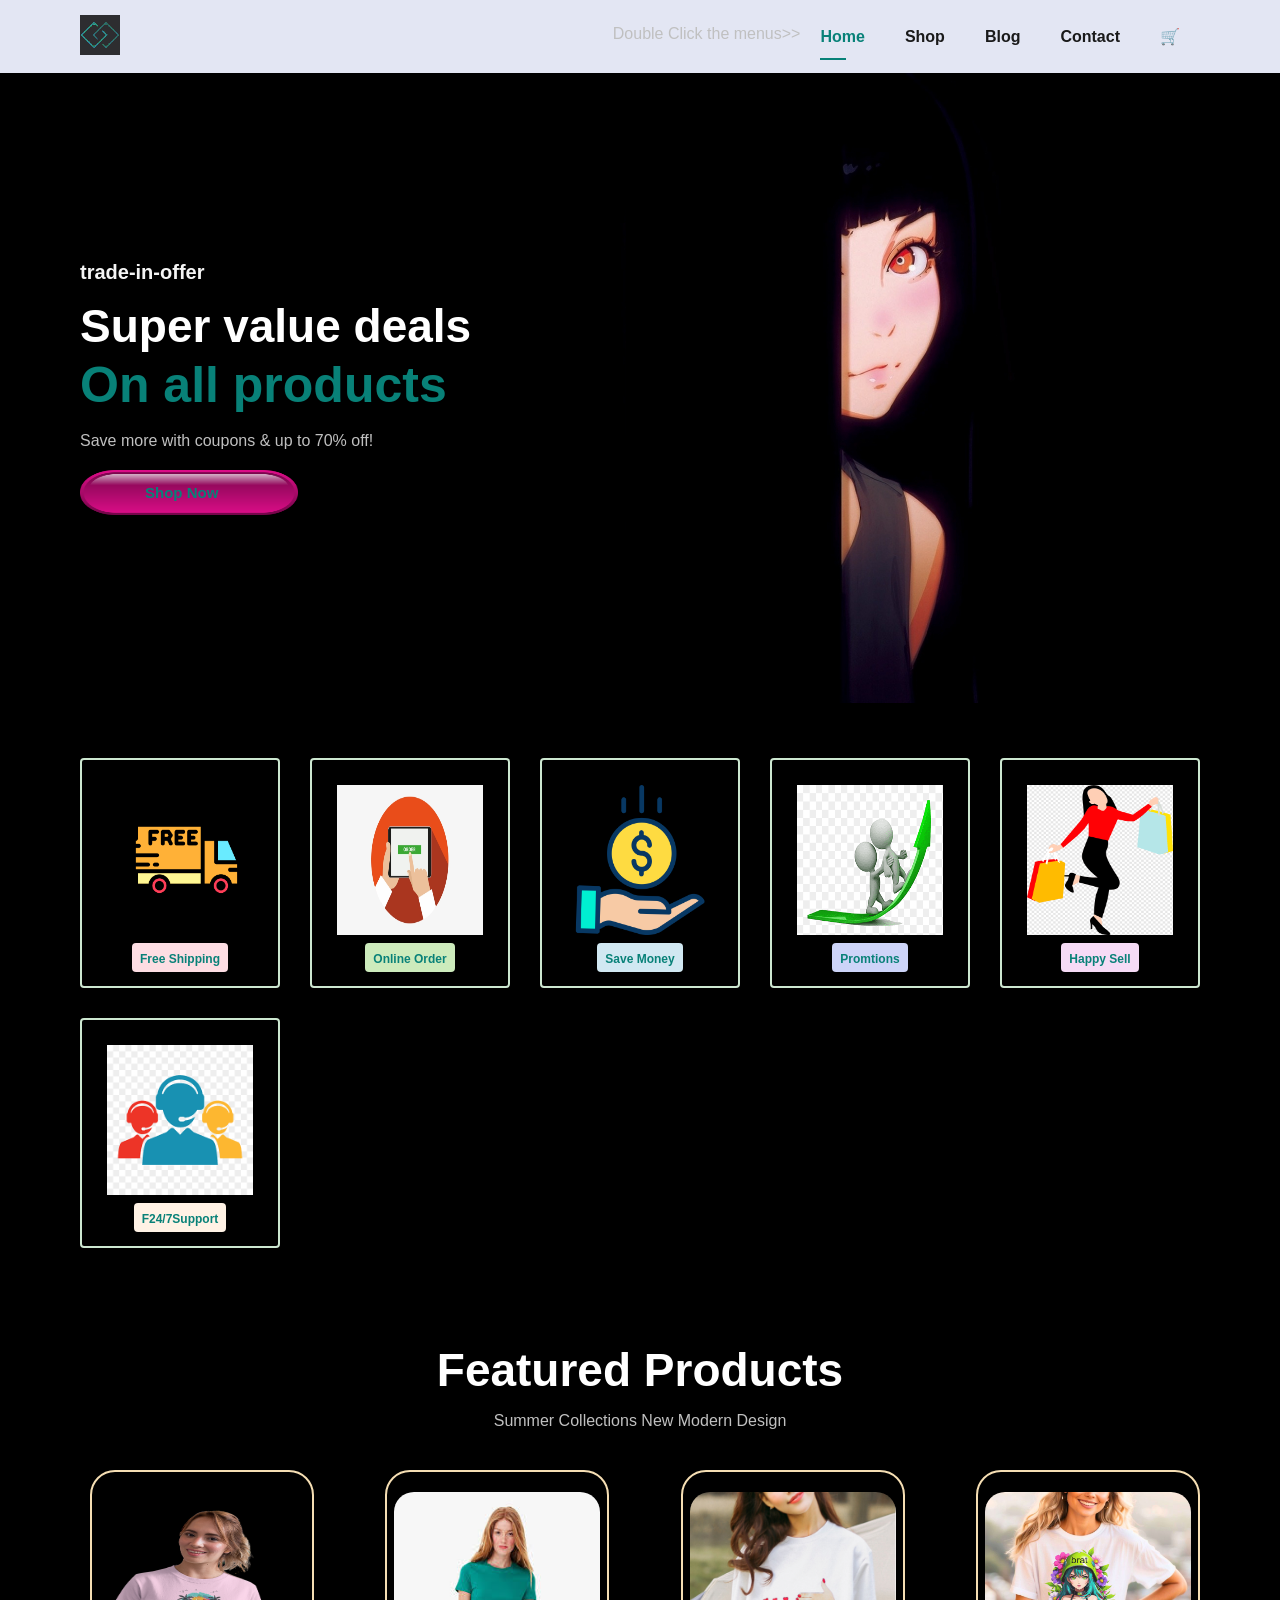
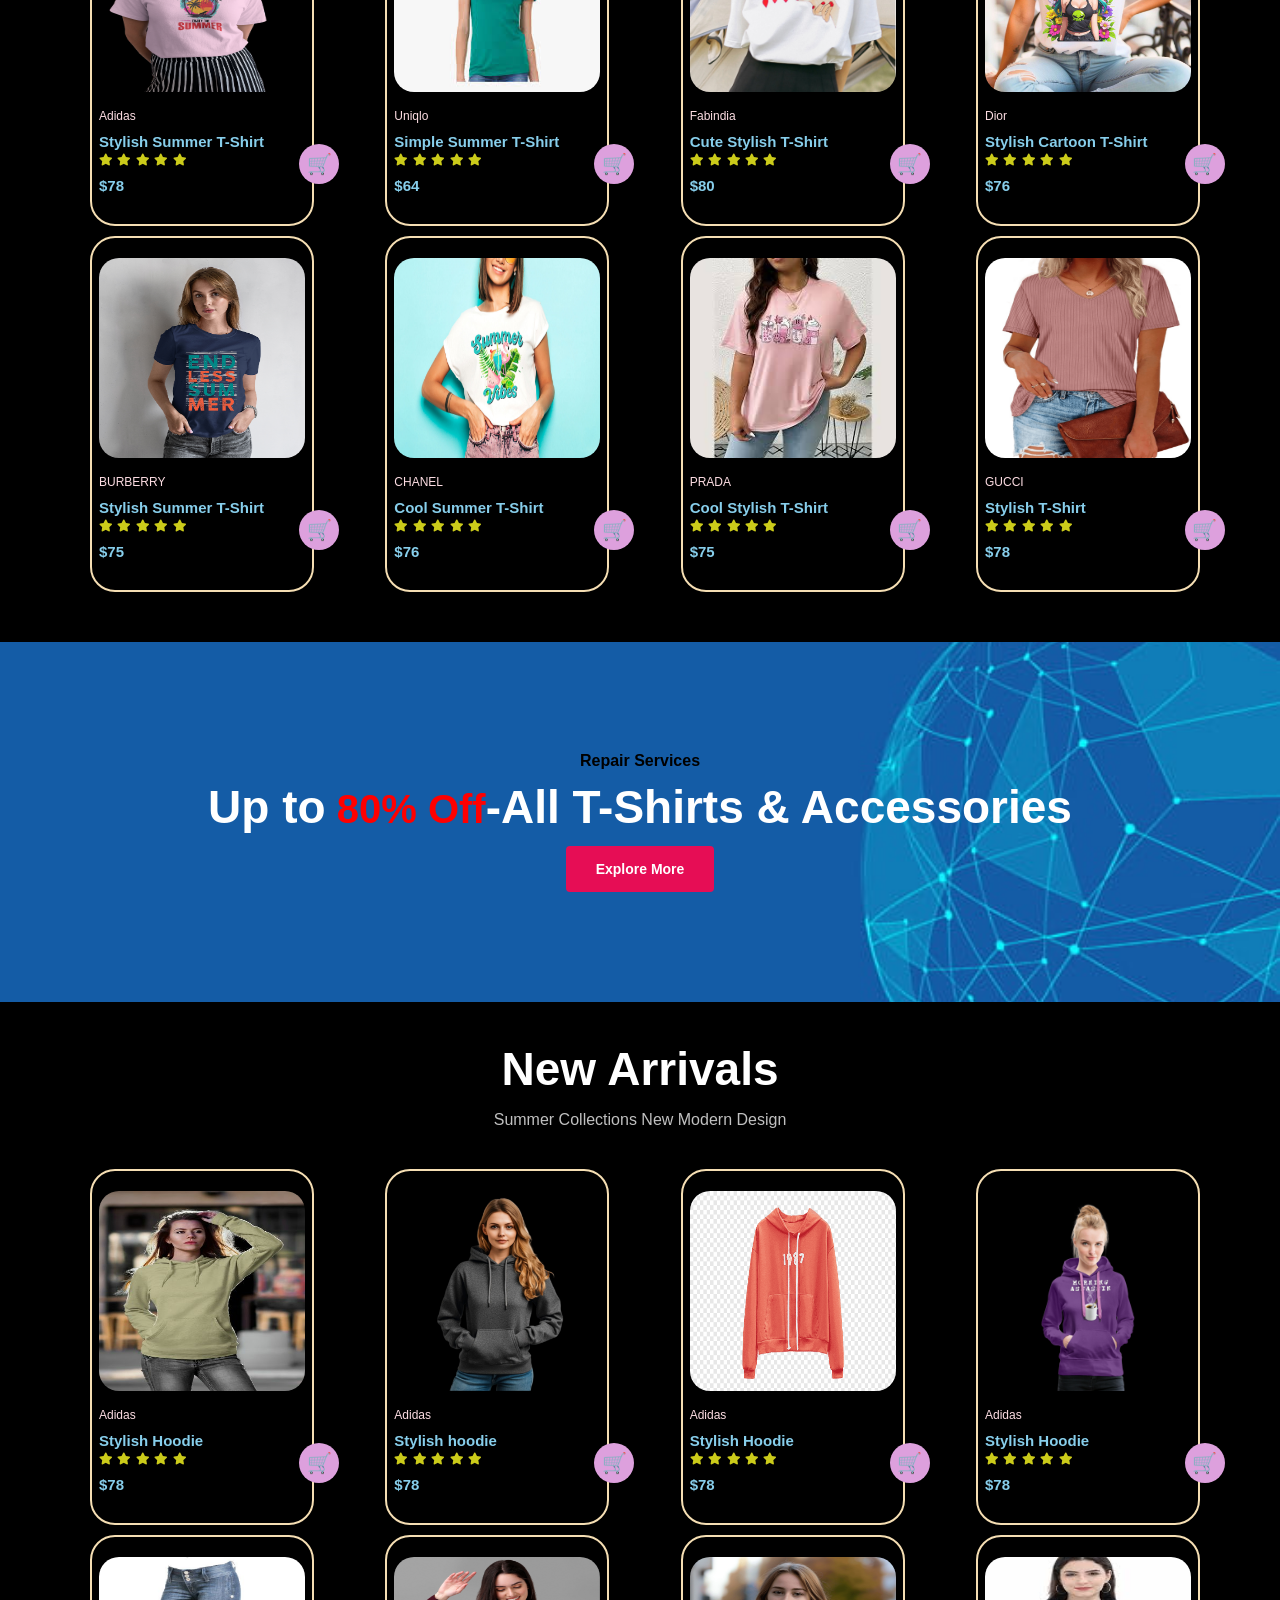
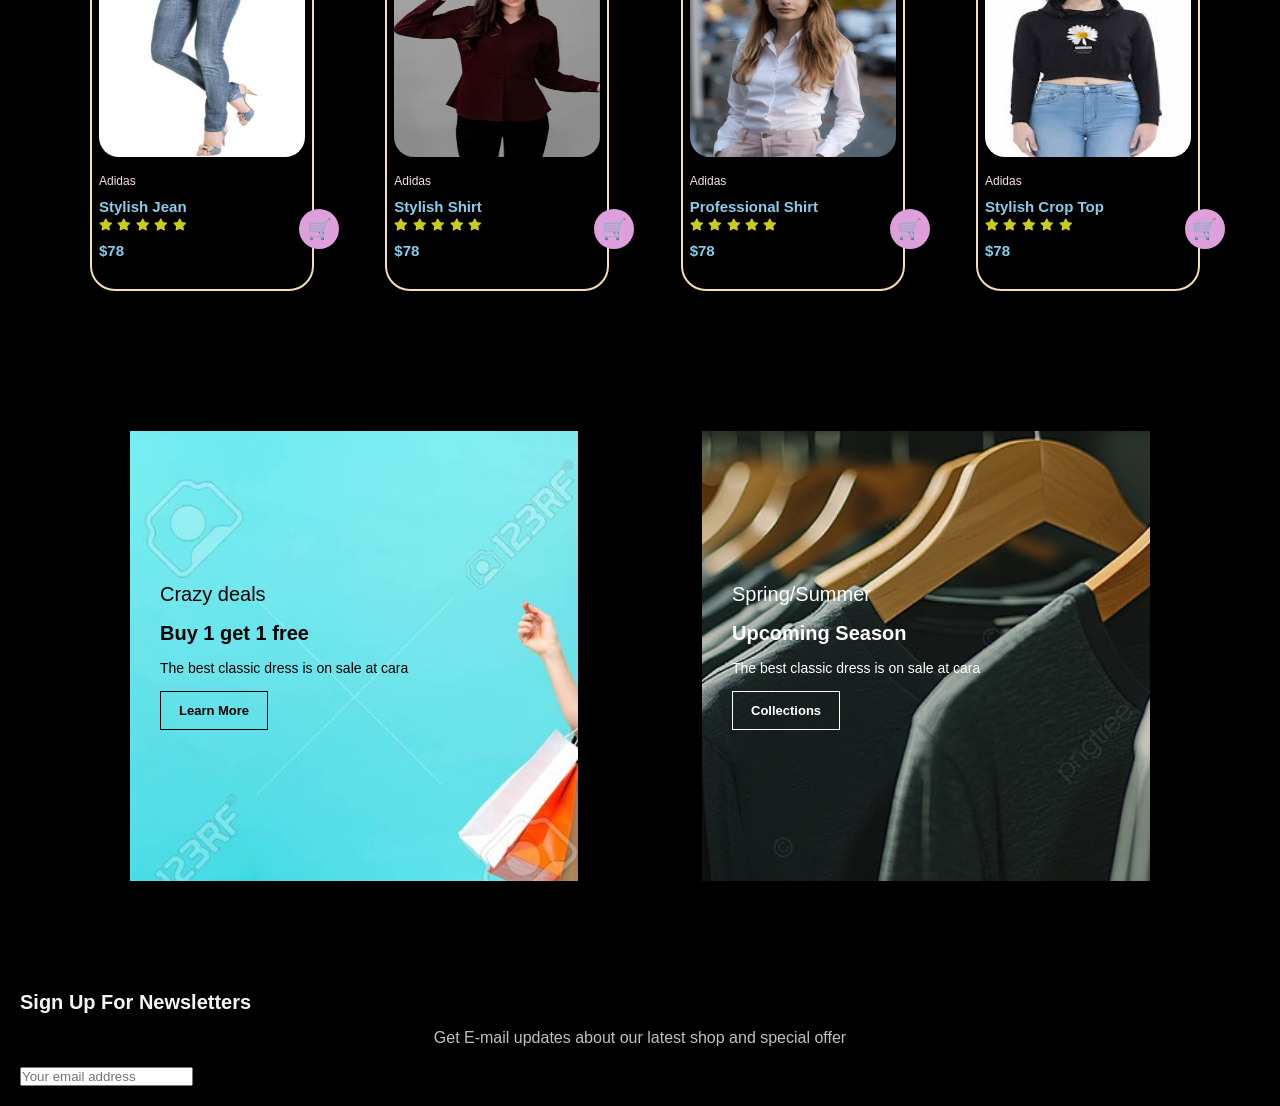
<file: index.html>
<!DOCTYPE html>
<html lang="en">
    <head>
        <meta charset="UTF-8">
        <meta http-equiv="X-UA-Compatible"content="IE=edge">
        <meta name="viewport" content="width=device-width,initial-scale=1.0">
        <title>Ecommerce </title>
        <link rel="stylesheet" href="style.css">
     
            <!-- <link rel="stylesheet" href="https://cdnjs.cloudflare.com/ajax/libs/font-awesome/6.0.0-beta3/css/all.min.css"> -->
            <link rel="stylesheet" href="https://cdnjs.cloudflare.com/ajax/libs/font-awesome/5.15.4/css/all.min.css">


          
    </head>
    <body>
        <section id="header">
            <a href="#"><img src="download.jpg" class="logo" alt="logo"></a>
            <div>
                <ul id="navbar">
                    
<p>Double Click the menus>></p>
                    <li><a class="active" href="index.html">Home</a></li>
                    <li><a href="shop.html">Shop</a></li>
                    <li><a href="blog.html">Blog</a></li>
                    <li><a href="contact.html">Contact</a></li>
                    <li><a href="bag.html">&#128722</a></li>
            
                </ul>
            
            
            </div>
        </section>
        <section id="hero">
            <h4>trade-in-offer</h4>
            <h2>Super value deals</h2>
            <h1>On all products </h1>
            <p>Save more with coupons & up to 70% off!</p>
            <button >Shop Now</button>

        </section>
        <section id="feature" class="section-p1">
            <div class="fe-box">
                <img src="ree.png"  alt="" height="150" width="150">
                <h6>Free Shipping</h6>
            </div>
            <div class="fe-box">
                <img src="or.png"  alt="" height="150" width="150">
                <h6>Online Order</h6>
            </div><div class="fe-box">
                <img src="sa.png"  alt="" height="150" width="150">
                <h6>Save Money</h6>
            </div><div class="fe-box">
                <img src="pro.png"  alt="" height="150" width="150">
                <h6>Promtions</h6>
            </div><div class="fe-box">
                <img src="ha.png"  alt="" height="150" width="150">
                <h6>Happy Sell</h6>
            </div>
            <div class="fe-box">
                <img src="su.png"  alt="" height="150" width="150">
                <h6>F24/7Support</h6>
            </div>
        </section>
        <section id="product1" class="section-p1">
            <h2>Featured Products</h2>
            <p>Summer Collections New Modern Design</p>
            <div class="pro-container">
                <div class="pro">
                 <img src="p1.png" alt="" height="200" width="10" >
                    <div class="des">
                    <span>Adidas</span>
                    <div>
                    <h5>Stylish Summer T-Shirt</h5>
                </div>
                    <div class="star">
                        <i class="fas fa-star"></i>
                        <i class="fas fa-star"></i>
                        <i class="fas fa-star"></i>
                        <i class="fas fa-star"></i>
                        <i class="fas fa-star"></i>
                    </div>
                    <h5>$78</h5>
            </div>
            <div class="cart"><h4>&#128722;</h4></div>
        </div>
        <div class="pro">
                 <img src="p2.jpg" alt="" height="200" width="10" >
                    <div class="des">
                    <span>Uniqlo</span>
                    <div>
                    <h5>Simple Summer T-Shirt</h5>
                </div>
                    <div class="star">
                        <i class="fas fa-star"></i>
                        <i class="fas fa-star"></i>
                        <i class="fas fa-star"></i>
                        <i class="fas fa-star"></i>
                        <i class="fas fa-star"></i>
                    </div>
                    <h5>$64</h5>
            </div>
            <div class="cart"><h4>&#128722;</h4></div>
        </div>
        <div class="pro">
        <img src="p3.png" alt="" height="200" width="10" >
           <div class="des">
           <span>Fabindia</span>
           <div>
           <h5>Cute Stylish T-Shirt</h5>
       </div>
           <div class="star">
               <i class="fas fa-star"></i>
               <i class="fas fa-star"></i>
               <i class="fas fa-star"></i>
               <i class="fas fa-star"></i>
               <i class="fas fa-star"></i>
           </div>
           <h5>$80</h5>
   </div>
   <div class="cart"><h4>&#128722;</h4></div>
</div>
    <div class="pro">
    <img src="p4.jpg" alt="" height="200" width="10" >
   <div class="des">
   <span>Dior</span>
   <div>
   <h5>Stylish Cartoon T-Shirt</h5>
</div>
   <div class="star">
       <i class="fas fa-star"></i>
       <i class="fas fa-star"></i>
       <i class="fas fa-star"></i>
       <i class="fas fa-star"></i>
       <i class="fas fa-star"></i>
   </div>
   <h5>$76</h5>
</div>
<div class="cart"><h4>&#128722;</h4></div>
</div>
    <div class="pro">
    <img src="p5.png" alt="" height="200" width="10" >
   <div class="des">
   <span>BURBERRY</span>
   <div>
   <h5>Stylish Summer T-Shirt</h5>
</div>
   <div class="star">
       <i class="fas fa-star"></i>
       <i class="fas fa-star"></i>
       <i class="fas fa-star"></i>
       <i class="fas fa-star"></i>
       <i class="fas fa-star"></i>
   </div>
   <h5>$75</h5>
</div>
<div class="cart"><h4>&#128722;</h4></div>
</div>
    <div class="pro">
    <img src="p6.jpg" alt="" height="200" width="10" >
   <div class="des">
   <span>CHANEL</span>
   <div>
   <h5>Cool Summer T-Shirt</h5>
</div>
   <div class="star">
       <i class="fas fa-star"></i>
       <i class="fas fa-star"></i>
       <i class="fas fa-star"></i>
       <i class="fas fa-star"></i>
       <i class="fas fa-star"></i>
   </div>
   <h5>$76</h5>
</div>
<div class="cart"><h4>&#128722;</h4></div>
</div>
<div class="pro">
<img src="p7.jpg" alt="" height="200" width="10" >
   <div class="des">
   <span>PRADA</span>
   <div>
   <h5>Cool Stylish T-Shirt</h5>
</div>
   <div class="star">
       <i class="fas fa-star"></i>
       <i class="fas fa-star"></i>
       <i class="fas fa-star"></i>
       <i class="fas fa-star"></i>
       <i class="fas fa-star"></i>
   </div>
   <h5>$75</h5>
</div>
<div class="cart"><h4>&#128722;</h4></div>
</div>
    <div class="pro">
                 <img src="p8.png" alt="" height="200" width="10" >
                    <div class="des">
                    <span>GUCCI</span>
                    <div>
                    <h5>Stylish T-Shirt</h5>
                </div>
                    <div class="star">
                        <i class="fas fa-star"></i>
                        <i class="fas fa-star"></i>
                        <i class="fas fa-star"></i>
                        <i class="fas fa-star"></i>
                        <i class="fas fa-star"></i>
                    </div>
                    <h5>$78</h5>
            </div>
            <div class="cart"><h4>&#128722;</h4></div>
        </div>
        </div>

        </section>
        <section id="banner" class="section-m1">
            <h4>Repair Services</h4>
            <h2>Up to<span> 80% Off</span>-All T-Shirts & Accessories</h2>
            <button class="normal">Explore More</button>
        </section>
        <section id="product1" class="section-p1">
            <h2>New Arrivals</h2>
            <p>Summer Collections New Modern Design</p>
            <div class="pro-container">
                <div class="pro">
                 <img src="h1.jpg" alt="" height="200" width="10" >
                    <div class="des">
                    <span>Adidas</span>
                    <div>
                    <h5>Stylish Hoodie</h5>
                </div>
                    <div class="star">
                        <i class="fas fa-star"></i>
                        <i class="fas fa-star"></i>
                        <i class="fas fa-star"></i>
                        <i class="fas fa-star"></i>
                        <i class="fas fa-star"></i>
                    </div>
                    <h5>$78</h5>
            </div>
            <div class="cart"><h4>&#128722;</h4></div>
            </div>
                <div class="pro">
                 <img src="h2.png" alt="" height="200" width="10" >
                    <div class="des">
                    <span>Adidas</span>
                    <div>
                    <h5>Stylish hoodie</h5>
                </div>
                    <div class="star">
                        <i class="fas fa-star"></i>
                        <i class="fas fa-star"></i>
                        <i class="fas fa-star"></i>
                        <i class="fas fa-star"></i>
                        <i class="fas fa-star"></i>
                    </div>
                    <h5>$78</h5>
            </div>
            <div class="cart"><h4>&#128722;</h4></div>
                </div>
                    <div class="pro">
                     <img src="h3.png" alt="" height="200" width="10" >
                        <div class="des">
                        <span>Adidas</span>
                        <div>
                        <h5>Stylish Hoodie</h5>
                    </div>
                        <div class="star">
                            <i class="fas fa-star"></i>
                            <i class="fas fa-star"></i>
                            <i class="fas fa-star"></i>
                            <i class="fas fa-star"></i>
                            <i class="fas fa-star"></i>
                        </div>
                        <h5>$78</h5>
                </div>
                <div class="cart"><h4>&#128722;</h4></div>
                </div>
                        <div class="pro">
                         <img src="h4.png" alt="" height="200" width="10" >
                            <div class="des">
                            <span>Adidas</span>
                            <div>
                            <h5>Stylish Hoodie</h5>
                        </div>
                            <div class="star">
                                <i class="fas fa-star"></i>
                                <i class="fas fa-star"></i>
                                <i class="fas fa-star"></i>
                                <i class="fas fa-star"></i>
                                <i class="fas fa-star"></i>
                            </div>
                            <h5>$78</h5>
                    </div>
                    <div class="cart"><h4>&#128722;</h4></div>
                        </div>
                            <div class="pro">
                             <img src="j1.jpg" alt="" height="200" width="10" >
                                <div class="des">
                                <span>Adidas</span>
                                <div>
                                <h5>Stylish Jean</h5>
                            </div>
                                <div class="star">
                                    <i class="fas fa-star"></i>
                                    <i class="fas fa-star"></i>
                                    <i class="fas fa-star"></i>
                                    <i class="fas fa-star"></i>
                                    <i class="fas fa-star"></i>
                                </div>
                                <h5>$78</h5>
                        </div>
                        <div class="cart"><h4>&#128722;</h4></div>
                            </div>
                                <div class="pro">
                                 <img src="j2.png" alt="" height="200" width="10" >
                                    <div class="des">
                                    <span>Adidas</span>
                                    <div>
                                    <h5>Stylish Shirt</h5>
                                </div>
                                    <div class="star">
                                        <i class="fas fa-star"></i>
                                        <i class="fas fa-star"></i>
                                        <i class="fas fa-star"></i>
                                        <i class="fas fa-star"></i>
                                        <i class="fas fa-star"></i>
                                    </div>
                                    <h5>$78</h5>
                            </div>
                            <div class="cart"><h4>&#128722;</h4></div>
                        </div>
                                    <div class="pro">
                                     <img src="j3.png" alt="" height="200" width="10" >
                                        <div class="des">
                                        <span>Adidas</span>
                                        <div>
                                        <h5>Professional Shirt</h5>
                                    </div>
                                        <div class="star">
                                            <i class="fas fa-star"></i>
                                            <i class="fas fa-star"></i>
                                            <i class="fas fa-star"></i>
                                            <i class="fas fa-star"></i>
                                            <i class="fas fa-star"></i>
                                        </div>
                                        <h5>$78</h5>
                                </div>
                                <div class="cart"><h4>&#128722;</h4></div>
                                    </div>
                                        <div class="pro">
                                         <img src="j4.jpg" alt="" height="200" width="10" >
                                            <div class="des">
                                            <span>Adidas</span>
                                            <div>
                                            <h5>Stylish Crop Top</h5>
                                        </div>
                                            <div class="star">
                                                <i class="fas fa-star"></i>
                                                <i class="fas fa-star"></i>
                                                <i class="fas fa-star"></i>
                                                <i class="fas fa-star"></i>
                                                <i class="fas fa-star"></i>
                                            </div>
                                            <h5>$78</h5>
                                    </div>
                                    <div class="cart"><h4>&#128722;</h4></div>
                                    </div>
                                    </div>
        </section>
        <section id="sm-banner" class="section-p1">
            <div class="banner-box">
               <h4>Crazy deals</h4>
               <h2>Buy 1 get 1 free</h2>
               <span>The best classic dress is on sale at cara</span>
               <button class="white">Learn More</button>
            </div>
            <div class="banner-box banner-box2">
               <h4>Spring/Summer</h4>
               <h2>Upcoming Season</h2>
               <span>The best classic dress is on sale at cara</span>
               <button class="black">Collections</button>
            </div>
        </section>
       
 <section id="newsletter" class="section-p1 section-m1">
            <div class="newsletter-section">
                <h4>Sign Up For Newsletters</h4>
                <p>Get E-mail updates about our latest shop and <span>special offer</span></p>
                <input type="text" placeholder="Your email address">
            </div>
        </section>
        

        <script src="script.js"></script>
    </body>
</html>
</file>
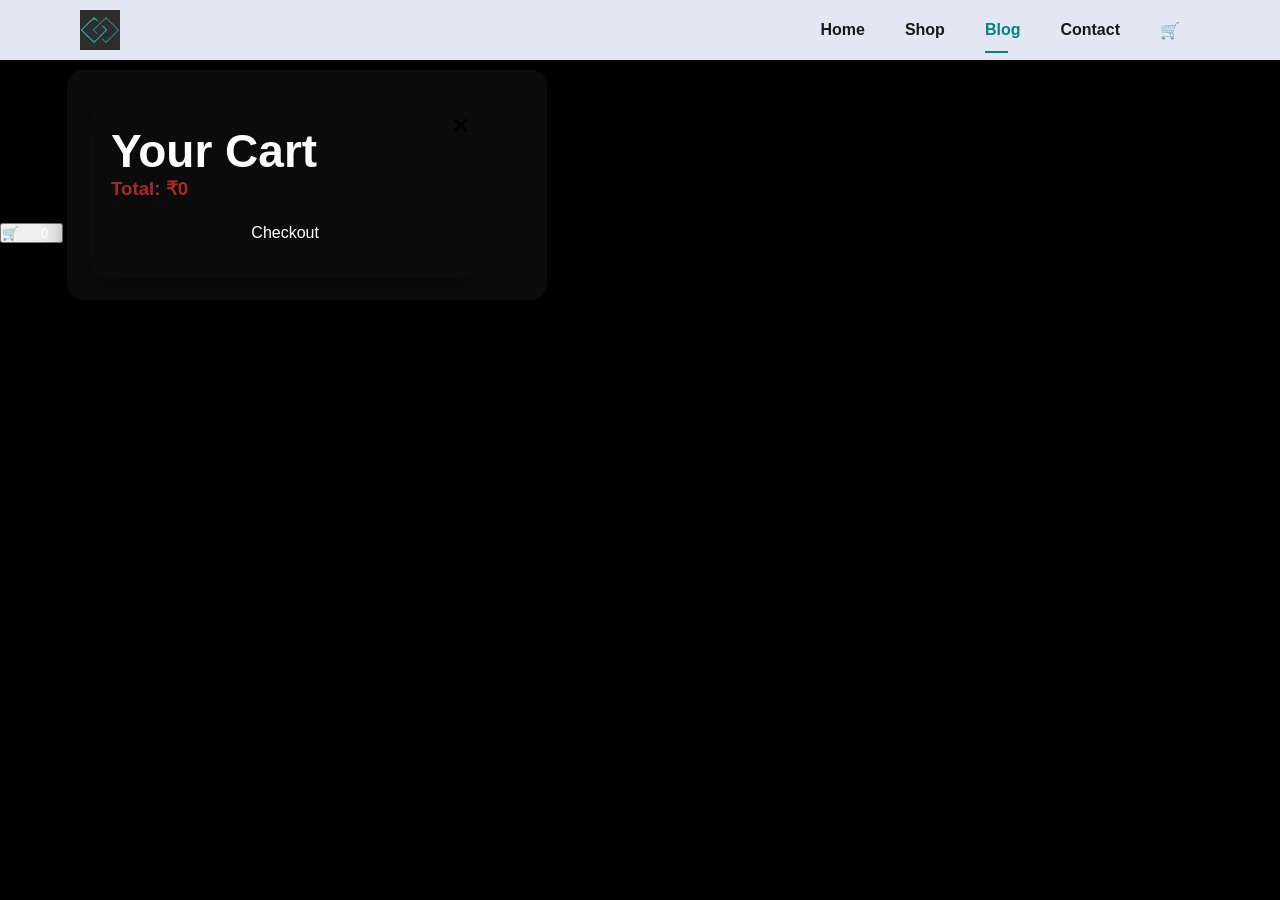
<file: bag.html>
<!-- CART BUTTON -->
<html lang="en">
    <head>
        <meta charset="UTF-8">
        <meta http-equiv="X-UA-Compatible"content="IE=edge">
        <meta name="viewport" content="width=device-width,initial-scale=1.0">
        <title>Ecommerce </title>
        <link rel="stylesheet" href="style.css">
     
            <!-- <link rel="stylesheet" href="https://cdnjs.cloudflare.com/ajax/libs/font-awesome/6.0.0-beta3/css/all.min.css"> -->
            <link rel="stylesheet" href="https://cdnjs.cloudflare.com/ajax/libs/font-awesome/5.15.4/css/all.min.css">


          
    </head><body>
        <section id="header">
            <a href="#"><img src="download.jpg" class="logo" alt="logo"></a>
            <div>
                <ul id="navbar">
                    

                    <li><a  href="index.html">Home</a></li>
                    <li><a href="shop.html">Shop</a></li>
                    <li><a class="active" href="blog.html">Blog</a></li>
                
                    <li><a href="contact.html">Contact</a></li>
                    <li><a href="bag.html">&#128722</a></li>
            
                </ul>
            
            
            </div>
        </section>

    <button id="openCart" class="icon-btn">
  🛒 <span id="cartCount" class="cart-badge">0</span>
</button>

<!-- CART MODAL -->
<div id="cartModal" class="btn-outline">
  <div class="btn-outline">
    <h2>Your Cart</h2>
    <button id="closeCart" class="close-cart">✕</button>

    <div id="cartItems"></div>

    <h3>Total: ₹<span id="cartTotal">0</span></h3>

    <button class="checkout-btn">Checkout</button>
  </div>
</div>
<style>/* CART MODAL BACKDROP */
.cart-modal {
  position: fixed;
  inset: 0;
  background: rgba(0, 0, 0, 0.65);
  display: none;
  justify-content: center;
  align-items: center;
  z-index: 3000;
}

/* CART BOX */
.btn-outline {
  background: #0b0b0b;
  padding: 22px;
  width: 90%;
  max-width: 480px;
  border-radius: 16px;
  color: var(--white);
  box-shadow: 0 8px 28px rgba(0,0,0,0.4);
  position: relative;
  animation: popIn 0.25s ease;
}

/* MODAL ANIMATION */
@keyframes popIn {
  from { transform: scale(0.85); opacity: 0; }
  to   { transform: scale(1); opacity: 1; }
}

/* CLOSE BUTTON */
.close-cart {
  position: absolute;
  top: 12px;
  right: 12px;
  font-size: 22px;
  background: transparent;
  border: none;
  cursor: pointer;
  color: var(--accent);
  font-weight: 700;
}

/* CART ITEMS */
.cart-item {
  background: #111;
  padding: 12px;
  border-radius: 12px;
  display: flex;
  align-items: center;
  justify-content: space-between;
  margin-bottom: 12px;
  border: 1px solid rgba(255,255,255,0.08);
}

.cart-item img {
  width: 60px;
  height: 60px;
  object-fit: contain;
  border-radius: 8px;
}

/* REMOVE BUTTON */
.remove-btn {
  background: #e63939;
  padding: 6px 12px;
  border-radius: 8px;
  border: none;
  color: #fff;
  cursor: pointer;
  font-size: 14px;
  transition: 0.2s;
}
.remove-btn:hover {
  background: #c82323;
}

/* TOTAL */
#cartTotal {
  font-weight: 700;
  color: var(--accent);
}

/* CHECKOUT BUTTON */
.checkout-btn {
  width: 100%;
  padding: 14px;
  border-radius: 12px;
  background: var(--accent);
  border: none;
  font-size: 16px;
  color: #fff;
  cursor: pointer;
  margin-top: 10px;
  transition: 0.25s;
}
.checkout-btn:hover {
  transform: translateY(-2px);
}

/* HEADER CART BADGE */
.cart-badge {
  background: var(--accent);
  padding: 6px 12px;
  border-radius: 40px;
  font-weight: 700;
  font-size: 14px;
  margin-left: 6px;
  color: #fff;
}
</style>
</file>
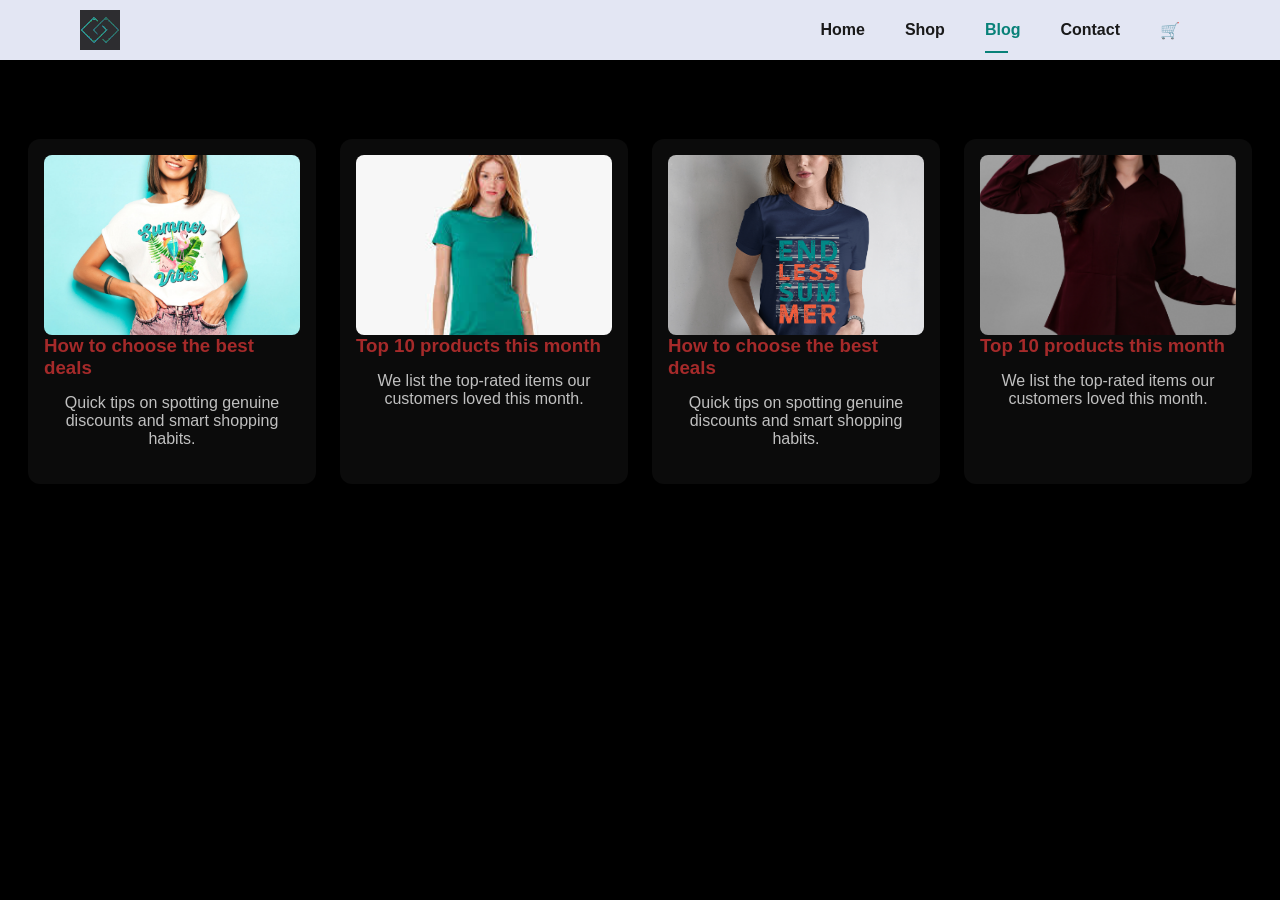
<file: blog.html>
<html lang="en">
    <head>
        <meta charset="UTF-8">
        <meta http-equiv="X-UA-Compatible"content="IE=edge">
        <meta name="viewport" content="width=device-width,initial-scale=1.0">
        <title>Ecommerce </title>
        <link rel="stylesheet" href="style.css">
     
            <!-- <link rel="stylesheet" href="https://cdnjs.cloudflare.com/ajax/libs/font-awesome/6.0.0-beta3/css/all.min.css"> -->
            <link rel="stylesheet" href="https://cdnjs.cloudflare.com/ajax/libs/font-awesome/5.15.4/css/all.min.css">


          
    </head>
    <body>
        <section id="header">
            <a href="#"><img src="download.jpg" class="logo" alt="logo"></a>
            <div>
                <ul id="navbar">
                    

                    <li><a  href="index.html">Home</a></li>
                    <li><a href="shop.html">Shop</a></li>
                    <li><a class="active" href="blog.html">Blog</a></li>
                
                    <li><a href="contact.html">Contact</a></li>
                    <li><a href="bag.html">&#128722</a></li>
            
                </ul>
            
            
            </div>
        </section>


<main class="container blog-page">
<h2 class="section-title">From the Blog</h2>
<div class="blog-list">
<article class="blog-card">
<img src="p6.jpg" alt="post">
<h3>How to choose the best deals</h3>
<p>Quick tips on spotting genuine discounts and smart shopping habits.</p>
<a href="#" class="read-more"></a>
</article>


<article class="blog-card">
<img src="p2.jpg" alt="post">
<h3>Top 10 products this month</h3>
<p>We list the top-rated items our customers loved this month.</p>
<a href="#" class="read-more"> </a>
</article>

<article class="blog-card">
<img src="p5.png" alt="post">
<h3>How to choose the best deals</h3>
<p>Quick tips on spotting genuine discounts and smart shopping habits.</p>
<a href="#" class="read-more"></a>
</article>


<article class="blog-card">
<img src="j2.png" alt="post">
<h3>Top 10 products this month</h3>
<p>We list the top-rated items our customers loved this month.</p>
<a href="#" class="read-more"> </a>
</article>
</div>
</main>


<script src="script.js"></script>
</body>
</html>
</file>
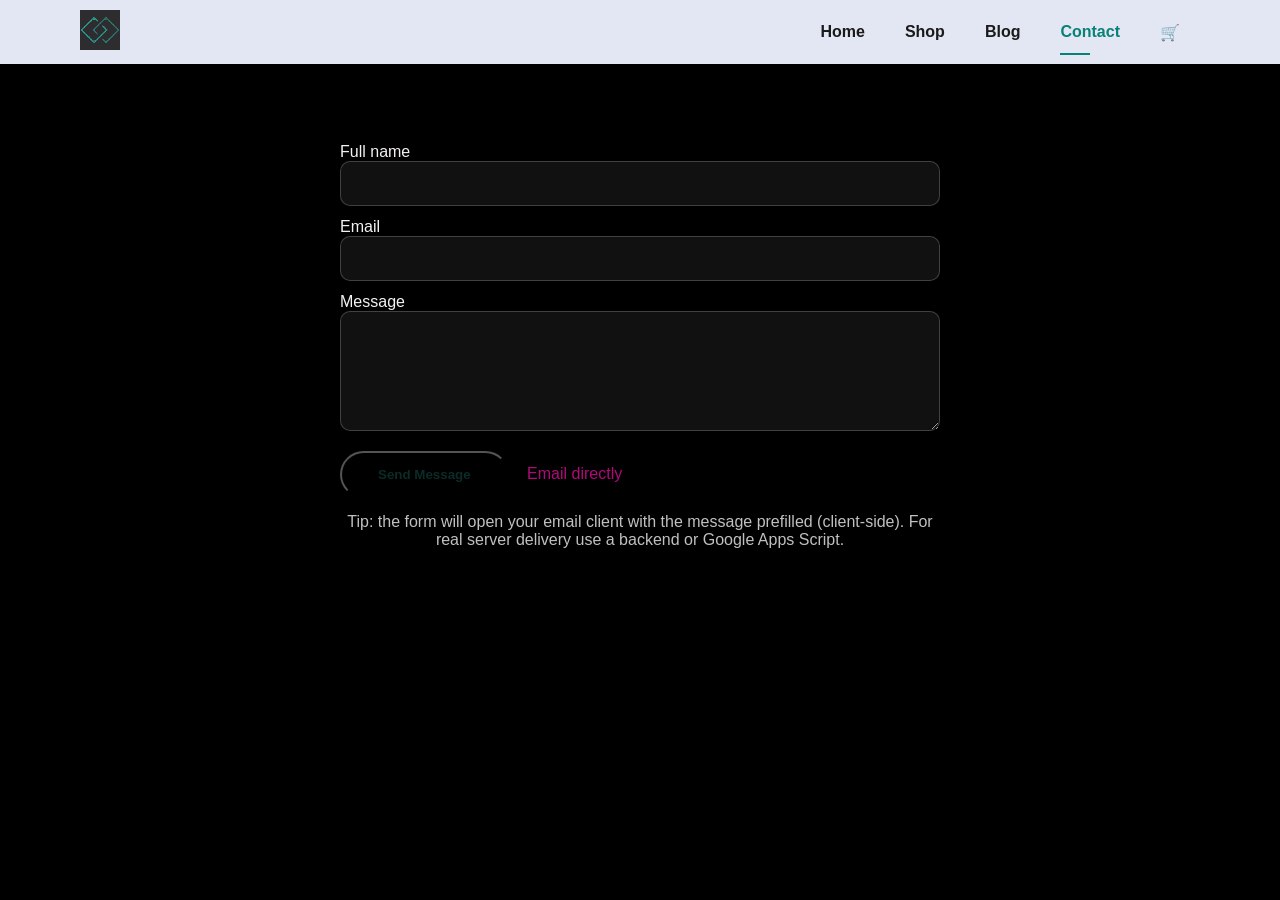
<file: contact.html>
<!doctype html>
<html lang="en">
    <head>
        <meta charset="UTF-8">
        <meta http-equiv="X-UA-Compatible"content="IE=edge">
        <meta name="viewport" content="width=device-width,initial-scale=1.0">
        <title>Ecommerce </title>
        <link rel="stylesheet" href="style.css">
     
            <!-- <link rel="stylesheet" href="https://cdnjs.cloudflare.com/ajax/libs/font-awesome/6.0.0-beta3/css/all.min.css"> -->
            <link rel="stylesheet" href="https://cdnjs.cloudflare.com/ajax/libs/font-awesome/5.15.4/css/all.min.css">


          
    </head>
    <body>
        <section id="header">
            <a href="#"><img src="download.jpg" class="logo" alt="logo"></a>
            <div>
                <ul id="navbar">
                    

                    <li><a  href="index.html">Home</a></li>
                    <li><a href="shop.html">Shop</a></li>
                    <li><a href="blog.html">Blog</a></li>
                    
                    <li><a class="active" href="contact.html">Contact</a></li>
                    <li><a href="bag.html">&#128722</a></li>
            
                </ul>
            
            
            </div>
        </section>


<main class="container contact-page">
<h2 class="section-title">Get in touch</h2>
<form id="contactForm" class="contact-form">
<label>Full name<input type="text" name="name" required></label>
<label>Email<input type="email" name="email" required></label>
<label>Message<textarea name="message" rows="6" required></textarea></label>
<div class="form-actions">
<button type="submit" class="btn-cta small">Send Message</button>
<a class="btn-outline" href="mailto:youremail@example.com">Email directly</a>
</div>
<p class="form-note">Tip: the form will open your email client with the message prefilled (client-side). For real server delivery use a backend or Google Apps Script.</p>
</form>
</main>


<script src="script.js"></script>
</body>
</html>
</file>
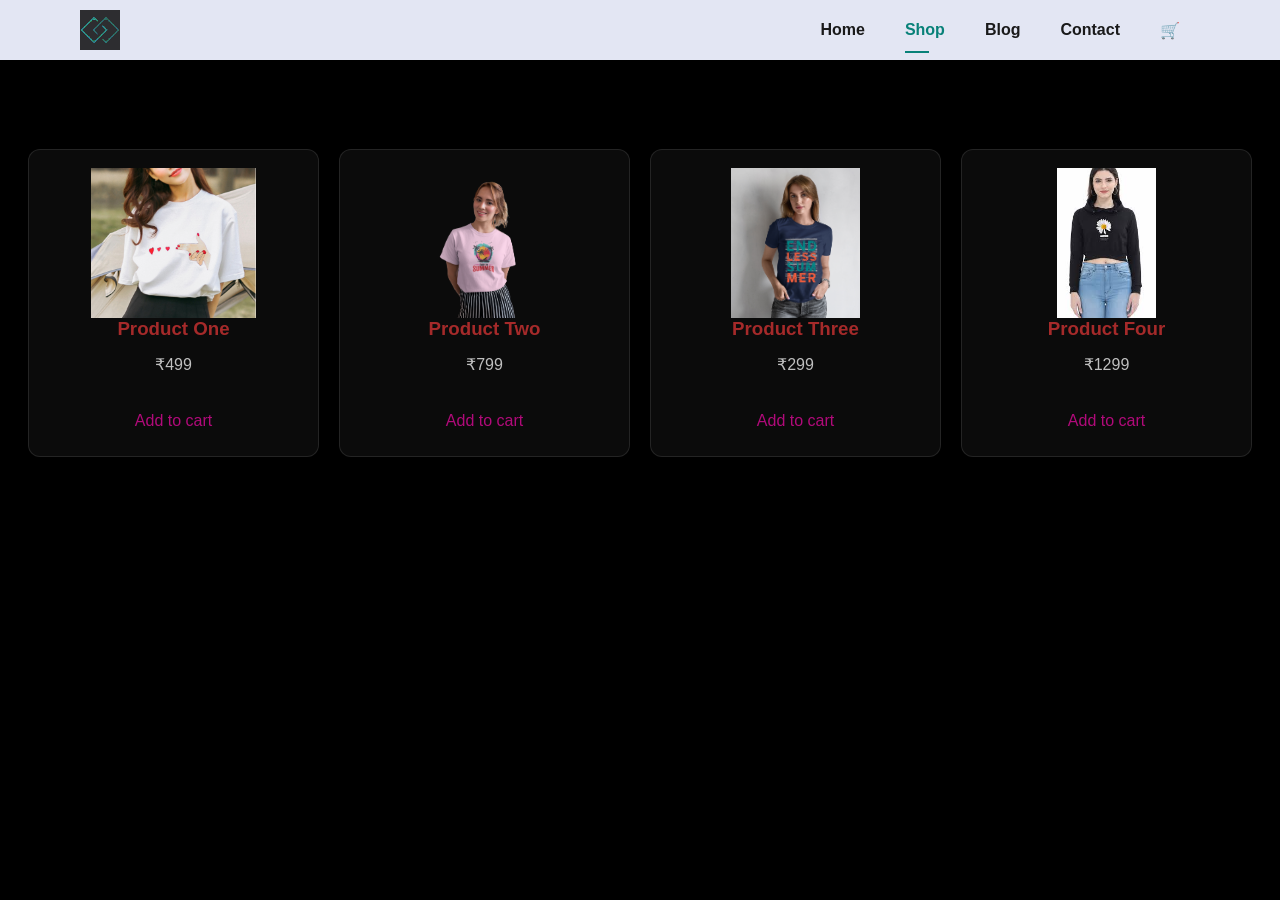
<file: shop.html>
<html lang="en">
    <head>
        <meta charset="UTF-8">
        <meta http-equiv="X-UA-Compatible"content="IE=edge">
        <meta name="viewport" content="width=device-width,initial-scale=1.0">
        <title>Ecommerce </title>
        <link rel="stylesheet" href="style.css">
     
            <!-- <link rel="stylesheet" href="https://cdnjs.cloudflare.com/ajax/libs/font-awesome/6.0.0-beta3/css/all.min.css"> -->
            <link rel="stylesheet" href="https://cdnjs.cloudflare.com/ajax/libs/font-awesome/5.15.4/css/all.min.css">


          
    </head>
    <body>
        <section id="header">
            <a href="#"><img src="download.jpg" class="logo" alt="logo"></a>
            <div>
                <ul id="navbar">
                    

                    <li><a  href="index.html">Home</a></li>
                    <li><a class="active" href="shop.html">Shop</a></li>
                    <li><a href="blog.html">Blog</a></li>
                   
                    <li><a href="contact.html">Contact</a></li>
                    <li><a href="bag.html">&#128722</a></li>
            
                </ul>
            
            
            </div>
        </section>
</header>


<main class="container shop-page">
<h1 class="section-title">Featured Products</h1>
<div class="products-grid">
<!-- simple product card example -->
<article class="product-card">
<div class="product-media"><img src="p3.png" alt="product"></div>
<h3>Product One</h3>
<p class="price">₹499</p>
<a class="btn-outline" href="#">Add to cart</a>
</article>


<article class="product-card">
<div class="product-media"><img src="p1.png" alt="product"></div>
<h3>Product Two</h3>
<p class="price">₹799</p>
<a class="btn-outline" href="#">Add to cart</a>
</article>


<article class="product-card">
<div class="product-media"><img src="p5.png" alt="product"></div>
<h3>Product Three</h3>
<p class="price">₹299</p>
<a class="btn-outline" href="#">Add to cart</a>
</article>


<article class="product-card">
<div class="product-media"><img src="j4.jpg" alt="product"></div>
<h3>Product Four</h3>
<p class="price">₹1299</p>
<a class="btn-outline" href="#">Add to cart</a>
</article>
</div>
</main>


<script src="script.js"></script>
</body>
</html>
</file>
<file: style.css>
/* .logo {
  width: 80px;
  height: auto;
  filter: opacity(50%);
  transition: filter 0.3s ease;
}

.logo:hover {
  filter: opacity(100%);
}

/*.logo {
    width: 10vw; 10% of the viewport width 
    height: auto;
    
  }*/
  
*{
    margin: 0%;
    padding: 0%;
    box-sizing: border-box;
    font-family: 'Spartan',sans-serif;
}
h1{
    font-size: 50px;
    line-height: 64px;
    color: white;
}
h2{
    font-size: 46px;
    line-height: 54px;
    color: white;
}
h3{
    color: brown;
}
h4{
    font-size: 20px;
    color: white;
}
h6{
    font-weight: 700;
    font-size: 12px;
}
p{
    font-size: 16px;
    color: silver;
    margin: 15px 0 20px 0;
}
.section-p1{
    padding: 40px 80px;
}
.section-m1{

    padding: 20px 20px;
}
button.normal{
    font-size: 14px;
    font-weight: 600;
    padding: 15px 30px;
    color: white;
    background-color: rgb(230, 13, 85);
    border-radius: 4px;
    cursor: pointer;
    border: none;
    outline: none;
    transition: 0.2s;
}
button.white{
    font-size: 13px;
    font-weight: 600;
    padding: 11px 18px;
    color: black;
    background-color: transparent;
    cursor: pointer;
    border: 1px solid black;
    outline: none;
    transition: 0.2s;
}
button.black{
    font-size: 13px;
    font-weight: 600;
    padding: 11px 18px;
    color: white;
    background-color: transparent;
    cursor: pointer;
    border: 1px solid white;
    outline: none;
    transition: 0.2s;
}

.pro-container{
    background-color: black;
    border-radius: 25px;
}
body{
    width: 100%;
    background-color: black;
}
#header{
display: flex;
align-items: center;
justify-content: space-between;
padding: 10px 80px;
background: #e3e6f3;
box-shadow: 0 5px 15px rgba(0,0,0,0.10);
z-index: 999;
position: sticky;
top: 0;
left: 0;

}
.navbar {
  background-color: #0f172a; /* dark blue/gray shade (tailwind slate-900) */
  padding: 10px 20px; /* reduced padding */
  display: flex;
  align-items: center;
  justify-content: space-between;
  height: 50px; /* smaller height */
}
.logo {
  height: 40px; /* smaller size */
  filter: brightness(10) invert(1); /* turns white if it's black logo */
  opacity: 0.8;
  transition: opacity 0.3s ease;
}

.logo:hover {
  opacity: 1;
}


#navbar{
    display: flex;
    align-items: center;
    justify-content: center;

}
navbar {
  padding: 5px 20px; /* reduce padding */
  height: 50px;       /* set smaller height */
}

:active li a {
  font-size: 14px;    /* smaller font */
  padding: 5px 10px;  /* tighter spacing */
}

.logo {
  font-size: 10px;    /* reduce logo text size */
}

#navbar li{
list-style: none;
padding: 10px 20px;
position:relative;
}
#navbar li a{
    text-decoration: none;
    font-size: 16 px;
    font-weight: bolder;
    color: #1a1a1a;
    transition: 0.3s ease;

}
#navbar li a :hover,
#navbar li a.active{
    color:#088178 ;
}
#navbar li a.active::after,
#navbar li a:hover::after{
    content: "";
    width: 30%;
    height: 2px;
    background: #088178;
    position: absolute;
    bottom: -4px;
    left: 20px;
}
#hero{
    background-image: url("anime.jpg");
    height: 70vh;
    width: 100%;
    background-color: black;
    background-size: contain;
    background-position: top 25% right 10% ;
    background-repeat: no-repeat;
    padding: 0 80px;
    display: flex;
    flex-direction: column;
    align-items: flex-start;
    justify-content: center;
    text-align: center;
} 
#hero h4{
    padding-bottom: 15px;
}
#hero h1{
    color: #088178;
}
#hero button{
    background-image:url("button.png") ;
    background-color: transparent;
    background-size: 100% 100%;
    color: #088178;
    border: 0;
    padding: 14px 80px 14px 65px;
    cursor: pointer;
    font-weight: 700;
    font-size: 15px;
}
#feature {
    display: flex;
    align-items: center;
    justify-content: space-between;
    flex-wrap: wrap;
    background-color: black;
}
#feature .fe-box{
  height: 230px;
    width: 200px;
    text-align: center;
    padding: 25px 25px;
margin-right: 20px;
    box-shadow: 20px 20px 34px rgba(0,0,0,0.03);
    border: 2px solid #cce7d0;
    overflow: hidden;
    border-radius: 4px;
    margin: 15px 0;

}
#feature .fe-box:hover{
    box-shadow: 10px 10px 54px rgba(70, 62, 221, 0.1);
}
#feature .fe-box img{
    width: 100%;
    margin-bottom: 10px;
}
#feature .fe-box h6{
    padding: 9px 8px 6px 8px;
    line-height: 1;
    display: inline;
    border-radius: 4px;
    color: #088178;
    background-color: #fddde3;
}
#feature .fe-box:nth-child(2) h6{
    background-color: #cdebbc;
}
#feature .fe-box:nth-child(3) h6{
    background-color: #d1e8f2;
}
#feature .fe-box:nth-child(4) h6{
    background-color: #cdd4f8;
}
#feature .fe-box:nth-child(5) h6{
    background-color: #f6dbf6;
}
#feature .fe-box:nth-child(6) h6{
    background-color: #fff2e5;
}
#product1 {
background-color: black;
}
#product1 h2,p{
    text-align: center;
}
#product1 span,h5,h4{
    color: whitesmoke;
}
#product1{
    text-align: center;
}
#product1 .pro-container {
    display: flex;
    align-items: center;
    justify-content: space-between;
    flex-wrap: wrap;
    padding-top: 20px;
}
#product1 .pro{
    width: 20%;
    min-height: 150px;
    padding: 20px 7px;
    border: 2px solid wheat;
    border-radius: 25px;
    cursor: pointer;
    box-shadow: 20px 20px 30px rgba(0, 0, 0, 0.02);
position: relative;
    transition: 0.2s ease;
    margin-left: 10px;
    margin-bottom: 10px;

}
#product1 .pro:hover{
    box-shadow: 20px 20px 30px rgba(0, 0, 0, 0.06);
}
#product1 .pro img{
    width: 100%;
    border-radius: 20px;
}
#product1 .pro .des{
    text-align: start;
    padding: 10px 0;
}
#product1 .pro .des span{
    font-size: 12px;
    color: #fddde3;
}
#product1 .pro .des h5{
    padding-top: 7px;
    color: silver;
    font-size: 15px;
}
#product1 .pro .des i{
    font-size: 12px;
    color: rgb(203, 203, 26);
}
#product1 .pro .des h5{
    padding-top: 9px;
    font-size: 15px;
    font-weight: 700;
    color: skyblue;
}
#product1 .pro .cart h4{
    width: 40px;
    height: 40px;
    line-height: 40px;
    border-radius: 50px;
    background-color: plum;
    font-weight: 500;
    color: magenta;
    position: absolute;
    margin-left: 200px;
margin-top: -60px;    
}
#banner  span{
    color:red;
    font-weight: bolder;
    z-index: 1;
    position: relative;
    font-size: 40px;
}
#banner h2{
    padding: 10px 0;
}

#banner{
    display: flex;
    flex-direction: column;
    justify-content: center;
    align-items: center;
    text-align: center;
    background-color: black;
    background-image: url(im.jpg);
    z-index: -1;
    width: 100%;
    height: 40vh;
    background-size: cover;
    background-position: center;
    
}
#banner h4{
    color: black;
    font-size: 16px;
}
#banner button:hover{
    background-color: #088178;
    color: white;
}
#sm-banner{

    display: flex;
    justify-content: space-between;
    flex-wrap: wrap;
}
#sm-banner button:hover{
    background-color: #088178;
    border: 1px solid #088178;
}
#sm-banner .banner-box{
    display: flex;
    flex-direction: column;
    justify-content: center;
    align-items: flex-start;
    text-align: center;
    background-color: black;
    background-image: url(c.jpg);
    z-index: -1;
    min-width: 30%;
    height: 50vh;
    background-size: cover;
    background-position: center;
    padding: 30px;
    margin: 50px 50px;
    width: 40%;
    
    
}
#sm-banner .banner-box2{
    background-image: url(u.jpg);
}

#sm-banner .banner-box h4{
    color: black;
    font-size: 20px;
    font-weight: 300;
}
#sm-banner .banner-box h2{
    color: black;
    font-size: 20px;
    font-weight: 800;
}
#sm-banner .banner-box span{
    color: black;
    font-size: 14px;
    font-weight: 500;
    padding-bottom: 15px;
}

    
#sm-banner .banner-box2 h4{
    color: white;
    font-size: 20px;
    font-weight: 300;
}
#sm-banner .banner-box2 h2{
    color: white;
    font-size: 20px;
    font-weight: 800;
}
#sm-banner .banner-box2 span{
    color: white;
    font-size: 14px;
    font-weight: 500;
    padding-bottom: 15px;
}
#sm-banner .banner-box2 button{
    color: white;
}
#sm-banner .banner-box2:hover button{
    background-color: #088178;
    border: 1px solid #088178;
}
#banner3{
    display: flex;
    justify-content: space-between;
    flex-wrap: wrap;
    padding: 0 80px;
}
#banner3 .banner-box{
    display: flex;
    flex-direction: column;
    justify-content: center;
    align-items: flex-start;
    text-align: center;
    background-color: black;
    background-image: url(s.jpg);
    z-index: -1;
    width: 20%;
    height: 30vh;
    background-size: cover;
    background-position: center;
    padding: 20px;
     margin-bottom: 20px ; 
    
    }
    /* margin-left: 40px;  */

#banner3 h2{
    color: white;
    font-weight: 900;
    font-size: 22px;
}
#banner3 h3{
    color: rgb(234, 110, 9);
    font-weight: 800;
    font-size: 15px;
}
#banner3 .banner-box2{
    display: flex;
    flex-direction: column;
    justify-content: center;
    align-items: flex-start;
    text-align: center;
    background-color: black;
    background-image: url(f.jpg);
     /* margin-left: -90px; */
    width: 20%;
    height: 30vh;
    background-size: cover;
    background-position: center;
    padding: 20px;
     margin-bottom:  20px; 
    position: relative;
      
    
}


#banner3 .banner-box3{
    display: flex;
    flex-direction: column;
justify-content: center;
    align-items: flex-start;
    text-align: center;
    background-color: black;
    background-image: url(t.jpg);
    
    width: 100%;
    height: 30vh;
    background-size: cover;
    background-position: center;
    padding: 20px;
     /* margin:20px 20px;  */
    position: relative; 
    margin-bottom: 20px;
  #newsletter -section{
    text-align: center;
    margin-top: 50px;
  }
    
  .newsletter-section input[type="text"]{
    margin-top: 10px;
    padding: 8px;
  }
} */

    
:root{
  --bg:#050505;
  --accent:#0d7f73;
  --white:#ffffff;
  --cta:#e62fa7;
}

.section { padding:60px 0; }

.section-title{
  font-size:32px;
  color:var(--accent);
  margin-bottom:25px;
  text-align:center;
  font-weight:700;
}

.container{
  max-width:1300px;
  margin:0 auto;
  padding:0 28px;
  font-family:'Poppins',sans-serif;
  color:var(--white);
}

/* Shop */
.products-grid{
  display:grid;
  grid-template-columns:repeat(auto-fit,minmax(230px,1fr));
  gap:20px;
}
.product-card{
  background:#0b0b0b;
  padding:18px;
  border-radius:12px;
  text-align:center;
  border:1px solid rgba(255,255,255,0.1);

}
.product-card img{height:150px;object-fit:contain;}
.btn-outline{
  display:inline-block;
  padding:8px 14px;
  border:1px solid var(--accent);
  border-radius:8px;
  color:var(--white);
  text-decoration:none;
  margin-top:10px;
  color: #b10a7a;
}

/* Blog */
.blog-list{
  display:grid;
  grid-template-columns:repeat(auto-fit,minmax(280px,1fr));
  gap:24px;
}
.blog-card{
  background:#0b0b0b;
  padding:16px;
  border-radius:12px;
}
.blog-card img{
  width:100%;
  height:180px;
  object-fit:cover;
  border-radius:8px;
}

/* About */
.about-box{
  background:#0b0b0b;
  padding:30px;
  border-radius:12px;
  font-size:18px;
  line-height:1.7;
  text-align:center;
  border:1px solid rgba(255,255,255,0.1);
}

/* Contact */
.contact-form{
  max-width:600px;
  margin:0 auto;
  color: #f4f1f1;
}
.contact-form input,
.contact-form textarea{
  width:100%;
  padding:14px;
  margin-bottom:12px;
  border-radius:10px;
  background:#111;
  color:#fff;
  border:1px solid rgba(255,255,255,0.2);
}
.btn-cta{
  display:inline-block;
  padding:14px 36px;
  border-radius:40px;
  background:linear-gradient(var(--cta),#b10a7a);
  text-decoration:none;
  color:#0b2b27;
  font-weight:700;
  text-align:center;
}
</file>
